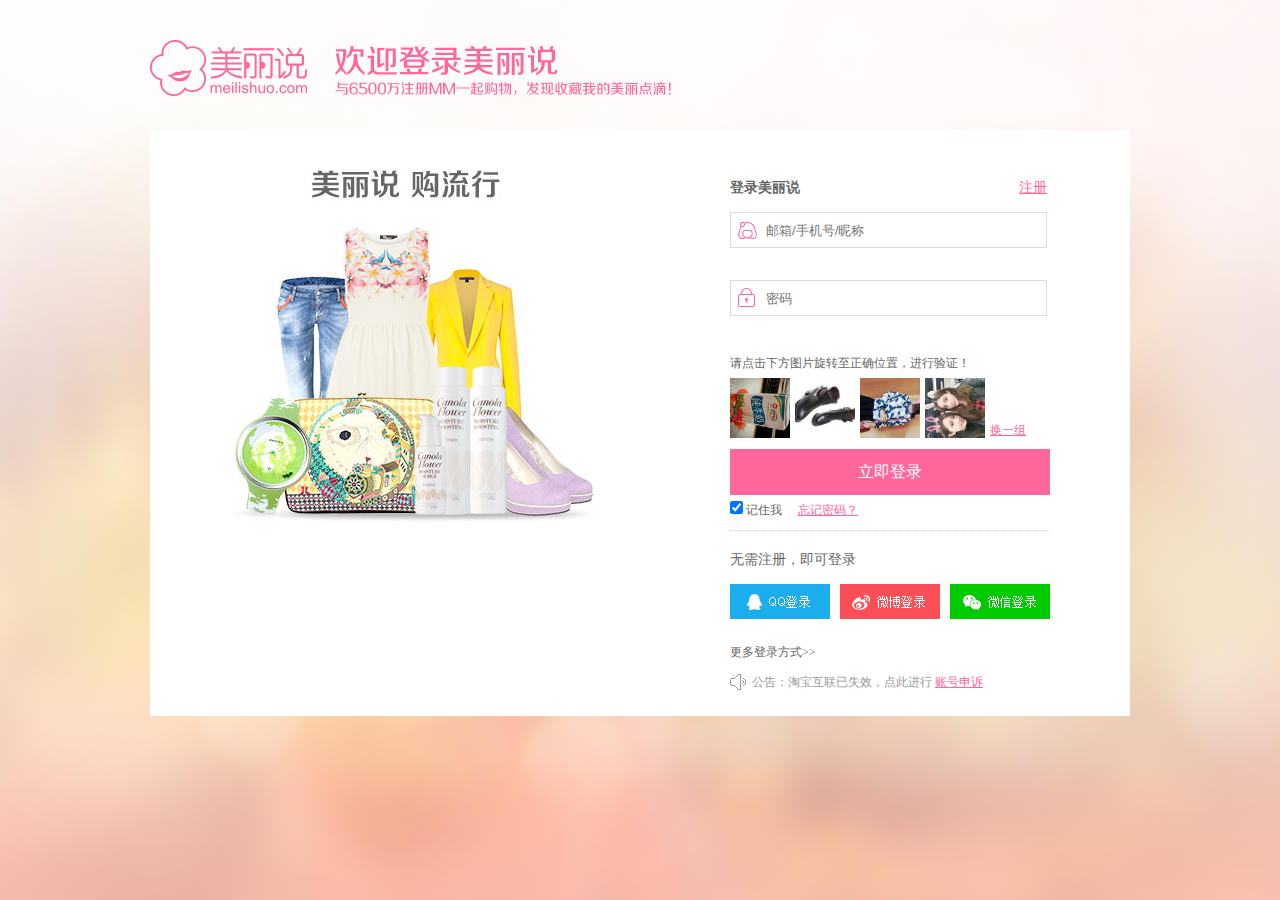
<file: mls/html/dly.html>
<!DOCTYPE html>
<html>
<head lang="en">
    <meta charset="UTF-8">
    <title>    &nbsp&nbsp&nbsp&nbsp登录  -  美丽说</title>
    <link rel="stylesheet" href="../css/indexa.css"/>
    <link rel=" Icon" href="../img/tubiao.png"/>
</head>
<body>
<div class="wrap">
    <div class="reg_wrap">
        <div class="head">
            <a href="/" class="reg_logo"></a>
            <a href="/" class="welcome_txt"></a>
        </div>
        <div class="main">
            <div class="ad_wrap">
                <img src="../img/ad_img.jpg" alt=""/>
            </div>
            <div class="login_form">
                <form action="">
                    <h3>
                        <a href="">注册</a>
                        登录美丽说
                    </h3>
                    <div class="login_list">
                        <p class="login_box">
                            <input type="text"  class="login_txt" placeholder="邮箱/手机号/昵称"/>
                            <span class="user_icon"></span>

                        </p>
                    </div>
                    <div class="login_list">
                        <p class="login_box">
                            <input type="password" class="login_txt" placeholder="密码"/>
                            <span class="pwd_icon"></span>

                        </p>
                    </div>
                    <div class="login_list">
                        <div class="login_box">
                            <p class="notice_title">请点击下方图片旋转至正确位置，进行验证！</p>

                            <div class="pic_auth">
                                <input class="login_txt" id="checkcode" name="checkcode" type="text" hidden="">
                                <ul class="pic_list">
                                    <li><img src="../img/yzm1.jpg" alt=""/></li>
                                    <li><img src="../img/yzm2.jpg" alt=""/></li>
                                    <li><img src="../img/yzm3.jpg" alt=""/></li>
                                    <li><img src="../img/yzm4.jpg" alt=""/></li>
                                </ul>
                                <a class="change_pic" href="javascript:;"> 换一组 </a>
                            </div>
                        </div>
                    </div>
                    <div class="login_btn_wrap"><input type="submit" class="login_btn" value="立即登录">
                    </div>
                    <div class="remember">
                        <input type="checkbox" name="savestate" id="savestate" checked="checked">
                        <label for="savestate">记住我</label></div>
                    <div class="forget_pwd">						<a href="/user/findPwd" target="_blank">忘记密码？</a>					</div>
                </form>
                <div class="fast_login">
                    <h3>无需注册，即可登录</h3>
                    <div class="fast_way">						<a href="" class="qq_way"></a>						<a href="" class="sina_way"></a>						<a href="" class="weixin_way"></a>					</div>
                </div>
                <div class="more_way_wrap">
                    <h4 >更多登录方式&gt;&gt;</h4>
                    <!--<div class="more_way none_f">-->
                 <!--<a href="" class="txweibo"></a>						 <a href="" class="douban"></a>						 <a href="" class="renren"></a>						<a href="" class="baidu"></a>-->
                    <!--</div>-->
                </div>
                <div class="notice">
                    公告：淘宝互联已失效，点此进行 					<a href="">账号申诉</a>
                </div>
            </div>

        </div>
    </div>
</div>

</body>
</html>
</file>
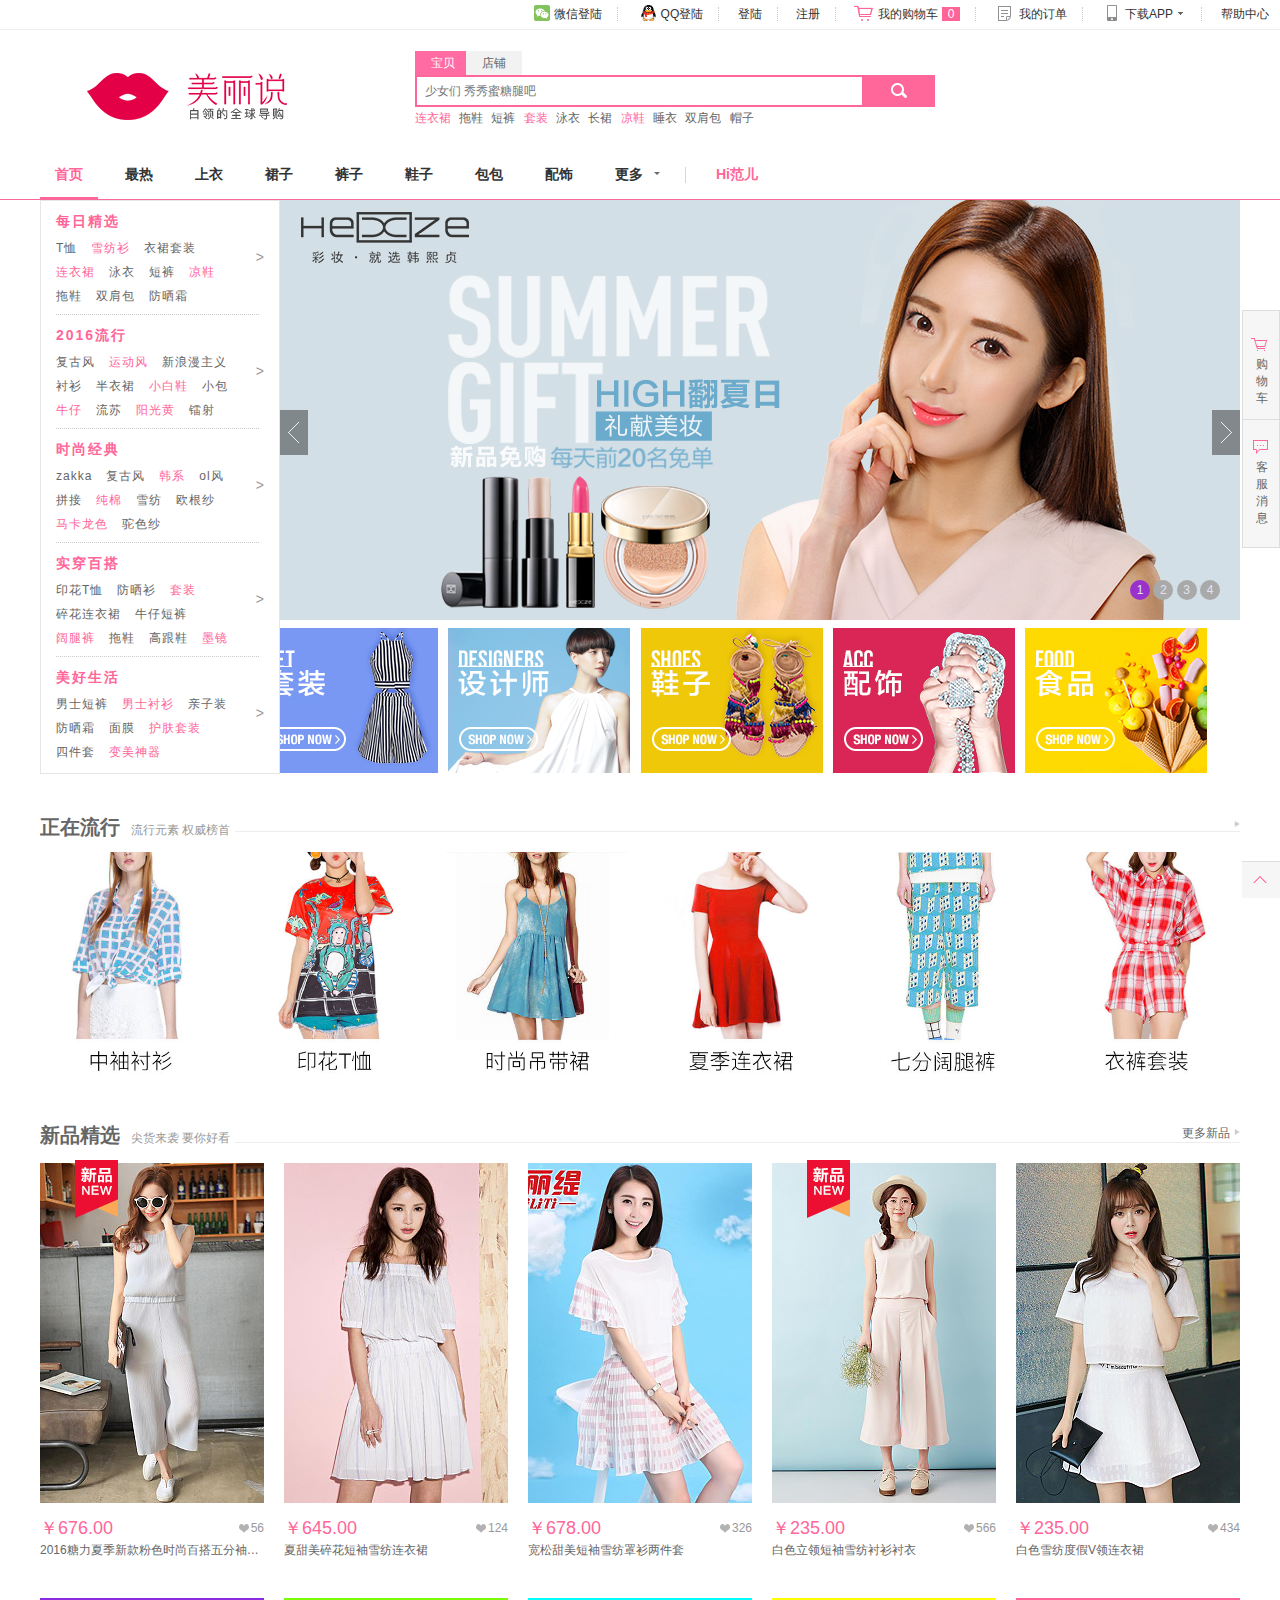
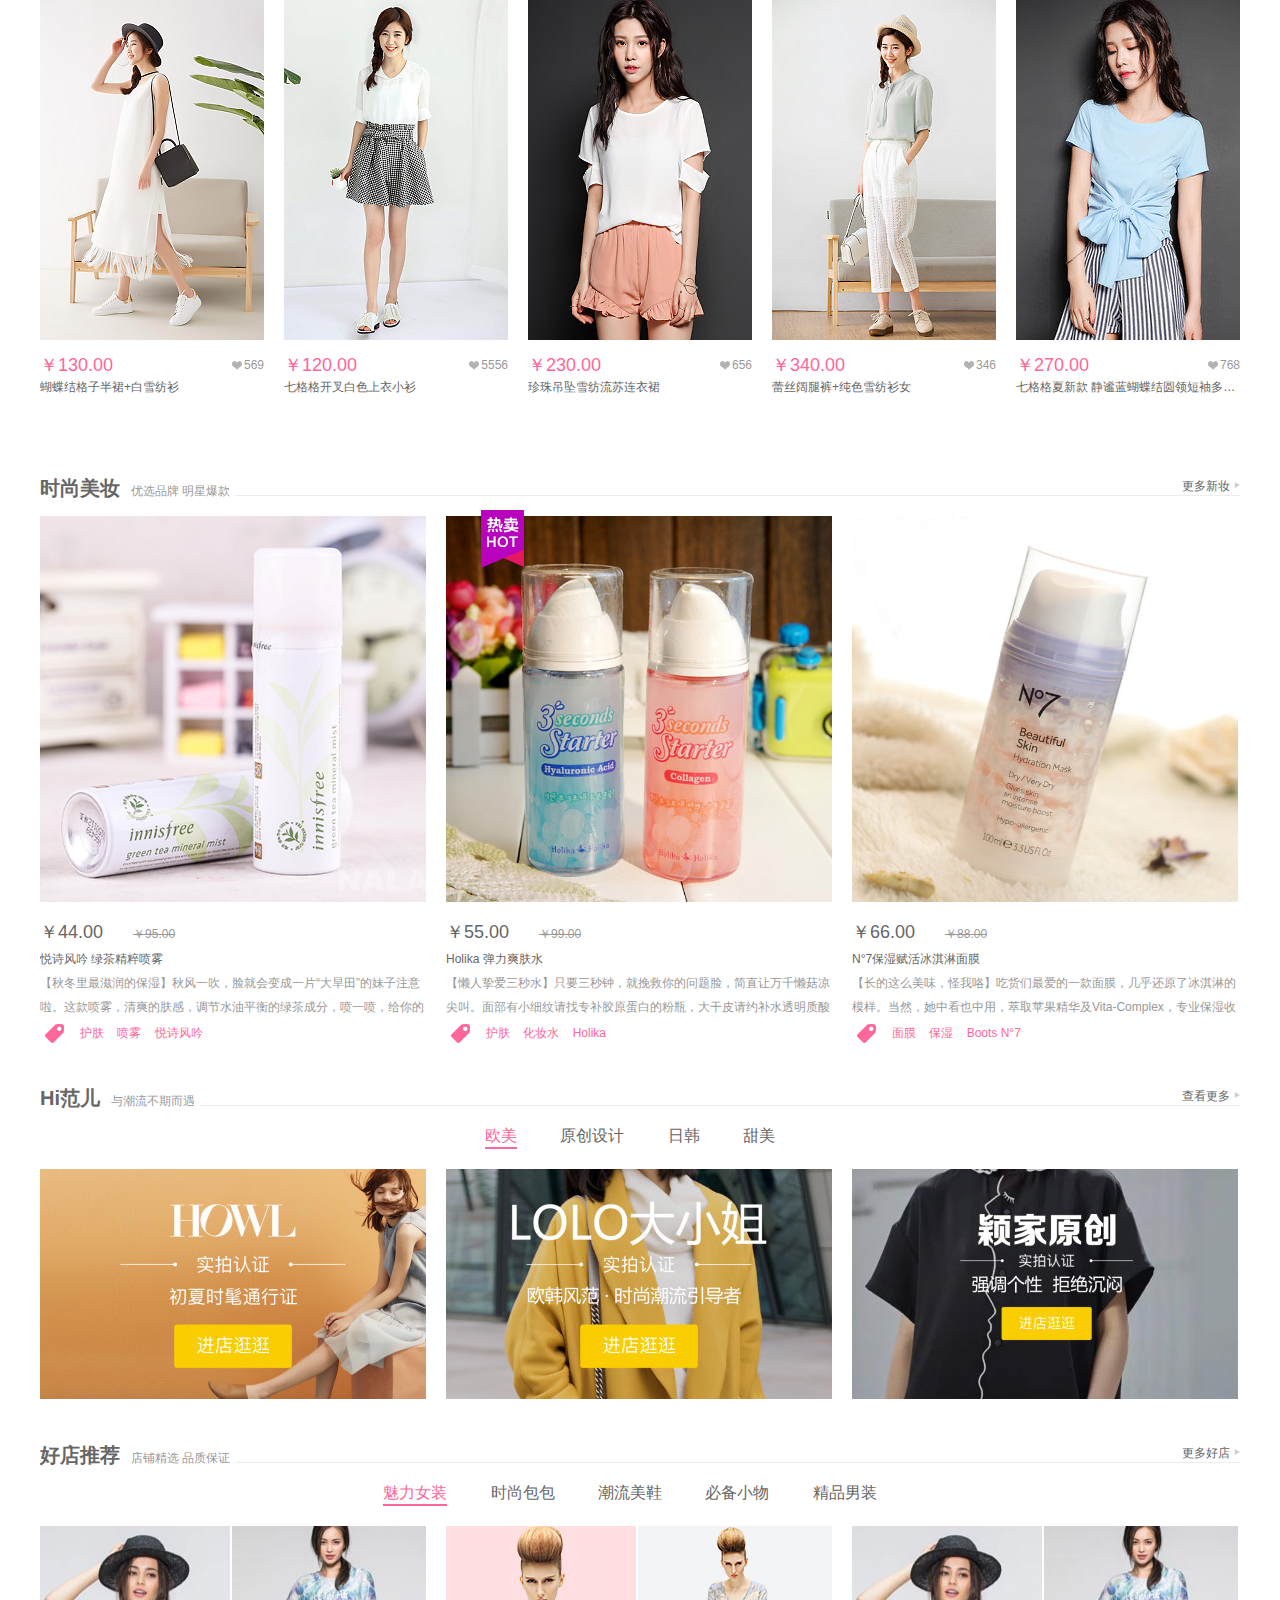
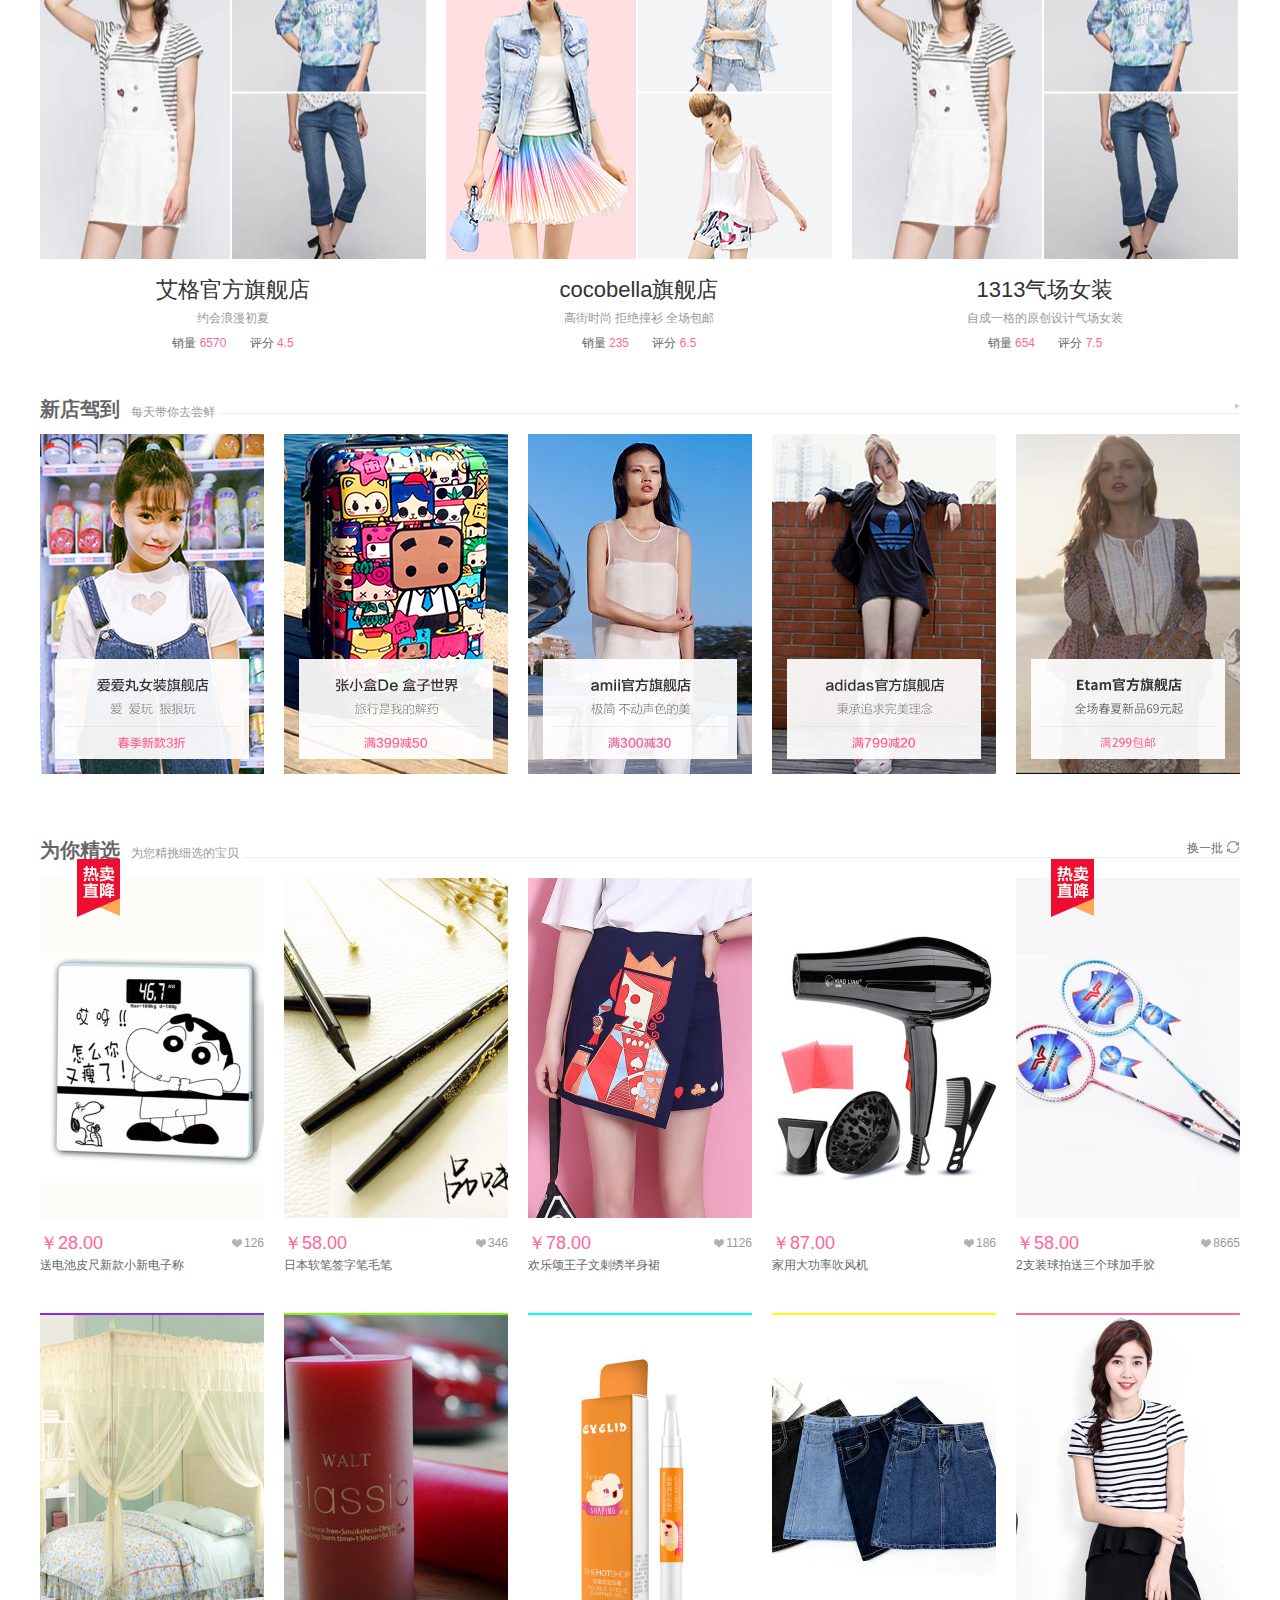
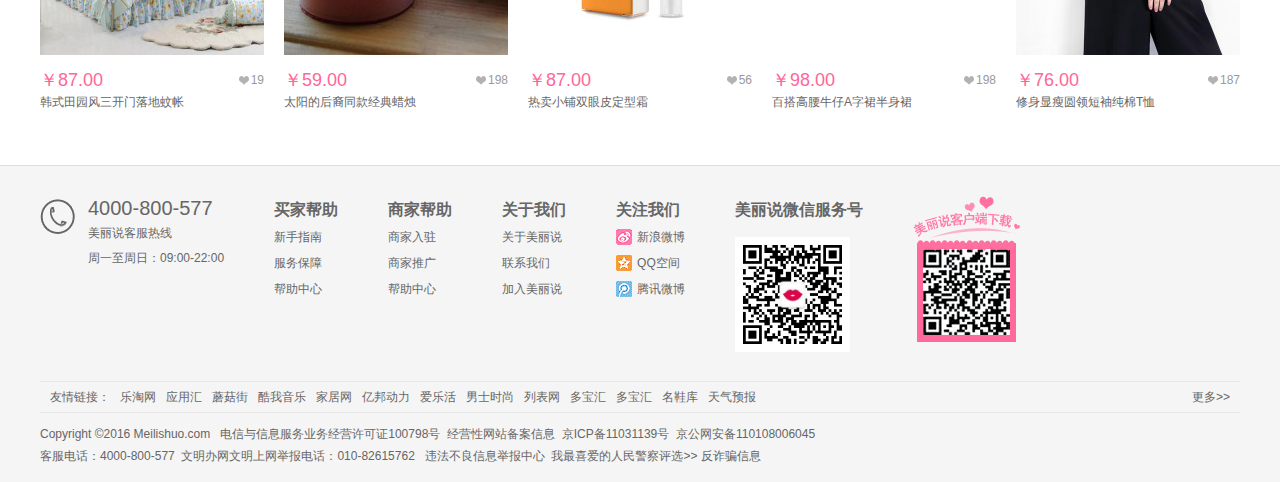
<file: mls/html/mls.html>
<!DOCTYPE html>
<html>
<head lang="en">
    <meta charset="UTF-8">
    <title>美丽说首页-只做正确流行款</title>
    <link rel="stylesheet" href="../css/index.css"/>
    <link rel=" Icon" href="../img/tubiao.png" />
</head>
<body>

<div id="tab">
    <div class="tab1">
        <div class="box">
            <ul>
                <li><a href=""> <em class="weixin"></em>微信登陆</a></li>
                <li><a href=""> <em class="qqdenglu"></em>QQ登陆</a></li>
                <li><a href="dly.html">登陆</a></li>
                <li><a href="https://account.meilishuo.com/user/register?frm=topbar&ptp=1.2eAAeIAG.0.0.qBYka">注册</a></li>
                <li>
                    <a href="">
                        <em class="gw"></em>
                        我的购物车
                        <span>0</span>
                    </a>
                </li>
                <li>
                    <a href="">
                        <em class="dd"></em>
                        我的订单
                    </a>
                </li>
                <li class="app-a">
                    <a href="">
                        <em class="xz"></em>
                        下载APP
                        <em class="xz1"></em>
                    </a>
                    <ul class="down app">
                        <li>
                            <img src="../img/xzapp.png">
                            <div class="client">美丽说客户端</div>						                    <div>发现流行，只做正确流行款</div>
                        </li>
                    </ul>
                </li>
                <li><a href="">帮助中心</a></li>
            </ul>
        </div>
    </div>
    <div id="ss" class="ss">
        <div class="ss1">
            <div class="ss3">
                <a href="" class="logo"> <img src="../img/logo1.png" alt=""/></a>

                <div class="ss4">
                    <div class="ss5">
                        <span class="ss6">宝贝</span>
                        <span class="ss10">店铺</span>
                    </div>
                    <div class="ss8">
                        <input type="text" placeholder="少女们 秀秀蜜糖腿吧"/>
                        <span class="ss9"></span>

                        <div class="ss7"></div>
                    </div>
                    <div class="dht">
                        <a href="" class="dhts">连衣裙</a>
                        <a href="">拖鞋</a>
                        <a href="">短裤</a>
                        <a href="" class="dhts">套装</a>
                        <a href="">泳衣</a>
                        <a href="">长裙</a>
                        <a href="" class="dhts">凉鞋</a>
                        <a href="">睡衣</a>
                        <a href="">双肩包</a>
                        <a href="">帽子</a>
                    </div>
                </div>
            </div>
        </div>
    </div>
</div>
<div id="nav" style="height: 50px">
    <div id="com-nav" class="fixed">
        <div id="def-nav">
            <div class="inner">
                <ul>
                    <li><a href="#" class="active">首页</a></li>
                    <li><a href="#">最热</a></li>
                    <li><a href="#">上衣</a></li>
                    <li><a href="#">裙子</a></li>
                    <li><a href="#">裤子</a></li>
                    <li><a href="#">鞋子</a></li>
                    <li><a href="#">包包</a></li>
                    <li><a href="#">配饰</a></li>
                    <li class="drop">
                        <a href="javascript:;" data-word="more">
                            更多
                            <em class="arrow"></em>
                        </a>
                        <ul class="down">
                            <li><a href="#">内页</a></li>
                            <li><a href="#">美妆</a></li>
                            <li><a href="#">男装</a></li>
                            <li><a href="#">童装</a></li>
                            <li><a href="#">小家电</a></li>
                            <li><a href="#">家具</a></li>
                            <li><a href="#">食品</a></li>
                        </ul>
                    </li>
                    <li><span class="line"></span></li>
                    <li><a href="" class="red">Hi范儿</a></li>
                </ul>
            </div>
        </div>
    </div>
</div>
<!-- 左边导航   中心轮播图 -->
<div class="top-zx">
    <div id="outer">
        <ul class="inner">
            <li><img src="../img/zx.jpg" alt=""/></li>
            <li><img src="../img/zx1.jpg" alt=""/></li>
            <li><img src="../img/zx2.jpg" alt=""/></li>
            <li><img src="../img/zx3.jpg" alt=""/></li>
            <li><img src="../img/zx.jpg" alt=""/></li>
        </ul>
        <div class="tip">
            <span class="bg">1</span>
            <span>2</span>
            <span>3</span>
            <span>4</span>
        </div>
        <a href="javascript:;" class="btnLeft"></a>
        <a href="javascript:;" class="btnRight"></a>
    </div>
    <div class="bnr-box">
        <ul class="pic-attr">
            <li><img src="../img/zb1.jpg" alt=""/></li>
            <li><img src="../img/zb2.jpg" alt=""/></li>
            <li><img src="../img/zb3.jpg" alt=""/></li>
            <li><img src="../img/zb4.jpg" alt=""/></li>
            <li><img src="../img/zb5.jpg" alt=""/></li>
        </ul>
    </div>
    <div>
        <div class="top-zb">
            <ul class="top-dh">
                <li class="list">
                    <div class="list-cont">
                        <h3 class="nav-tel">
                            <a href="">每日精选</a>
                        </h3>

                        <p class="listp">
                            <a href="">T恤</a>
                            <a class="red" href="">雪纺衫</a>
                            <a href="">衣裙套装</a>
                            <a class="red" href="">连衣裙</a>
                            <a href="">泳衣</a>
                            <a href="">短裤</a>
                            <a class="red" href="">凉鞋</a>
                            <a href="">拖鞋</a>
                            <a href="">双肩包</a>
                            <a href="">防晒霜</a>
                            <a class="red" href="">四件套</a>
                        </p>
                        <samp class="corner"> > </samp>
                    </div>
                    <ul class="nav-list">
                        <li>
                            <h4>每日精选</h4>

                            <p>
                                <a href="">T恤</a>
                                <a href="">雪纺衫</a>
                                <a href="">薄款外套</a>
                                <a href="">衣裙套装</a>
                                <a href="">连衣裙</a>
                                <a href="">泳衣</a>
                                <a href="">短裤</a>
                                <a href="">背带裤</a>
                                <a href="">凉鞋</a>
                                <a href="">拖鞋</a>
                                <a href="">小白鞋</a>
                                <a href="">斜挎包</a>
                                <a href="">双肩包</a>
                                <a href="">防晒霜</a>
                                <a href="">手表</a>
                                <a href="">四件套</a>
                                <a href="">厨房用具</a>
                                <a href="">小礼物</a>
                                <a href="">辣味零食</a>
                            </p>
                        </li>
                    </ul>
                </li>
                <li class="list">
                    <div class="list-cont">
                        <h3 class="nav-tel">
                            <a href="">2016流行</a>
                        </h3>

                        <p class="listp">
                            <a href="">复古风</a>
                            <a class="red" href="">运动风</a>
                            <a href="">新浪漫主义</a>
                            <a href="">衬衫</a>
                            <a href="">半衣裙</a>
                            <a class="red" href="">小白鞋</a>
                            <a href="">小包</a>
                            <a class="red" href="">牛仔</a>
                            <a href="">流苏</a>
                            <a class="red" href="">阳光黄</a>
                            <a href="">镭射</a>
                        </p>
                        <samp class="corner"> > </samp>
                    </div>
                    <ul class="nav-list">
                        <li>
                            <h4>流行风格</h4>

                            <p>
                                <a href="">复古风</a>
                                <a href="">运动风</a>
                                <a href="">新浪漫主义</a>
                                <a href="">街头混搭</a>
                                <a href="">极简风</a>
                                <a href="">中性风</a>
                                <a href="">嬉皮风</a>
                                <a href="">波西米亚</a>
                                <a href="">民族风</a>
                            </p>
                        </li>
                        <li>
                            <h4>流行款式</h4>

                            <p>
                                <a href="">衬衫</a>
                                <a href="">套装</a>
                                <a href="">吊带连衣裙</a>
                                <a href="">半身裙</a>
                                <a href="">一字领美群</a>
                                <a href="">破洞牛仔裤</a>
                                <a href="">运动鞋</a>
                                <a href="">小白鞋</a>
                                <a href="">小包</a>
                            </p>
                        </li>
                        <li>
                            <h4>流行材质</h4>

                            <p>
                                <a href="">网纱</a>
                                <a href="">牛仔</a>
                                <a href="">蕾丝</a>
                                <a href="">皮革</a>
                                <a href="">鹿皮</a>
                            </p>
                        </li>
                        <li>
                            <h4>流行元素</h4>

                            <p>
                                <a href="">荷叶边</a>
                                <a href="">镂空</a>
                                <a href="">流苏</a>
                                <a href="">奢华打珠</a>
                                <a href="">娃娃领</a>
                                <a href="">字母</a>
                                <a href="">动物领</a>
                                <a href="">蝴蝶结</a>
                                <a href="">立体花朵</a>
                            </p>
                        </li>
                        <li>
                            <h4>流行颜色</h4>

                            <p>
                                <a href="">水晶粉</a>
                                <a href="">阳光黄</a>
                                <a href="">镭射</a>
                                <a href="">橄榄绿</a>
                                <a href="">柑橘色</a>
                                <a href="">冰浅色</a>
                            </p>
                        </li>
                    </ul>
                </li>
                <li class="list">
                    <div class="list-cont">
                        <h3 class="nav-tel">
                            <a href="">时尚经典</a>
                        </h3>

                        <p class="listp">
                            <a href="">zakka</a>
                            <a href="">复古风</a>
                            <a class="red" href="">韩系</a>
                            <a href="">ol风</a>
                            <a href="">拼接</a>
                            <a class="red" href="">纯棉</a>
                            <a href="">雪纺</a>
                            <a href="">欧根纱</a>
                            <a class="red" href="">马卡龙色</a>
                            <a href="">驼色纱</a>
                        </p>
                        <samp class="corner"> > </samp>
                    </div>
                    <ul class="nav-list">
                        <li>
                            <h4>经典风格</h4>

                            <p>
                                <a href="">zakka</a>
                                <a href="">欧美风</a>
                                <a href="">复古风</a>
                                <a href="">韩系</a>
                                <a href="">森女风</a>
                                <a href="">OL风</a>
                                <a href="">小香风</a>
                                <a href="">学院风</a>
                                <a href="">海军风</a>
                                <a href="">英伦风</a>
                            </p>
                        </li>
                        <li>
                            <h4>经典元素</h4>

                            <p>
                                <a href="">印花</a>
                                <a href="">条纹</a>
                                <a href="">做旧</a>
                                <a href="">撞色</a>
                                <a href="">格子</a>
                                <a href="">拼接</a>
                                <a href="">卡通</a>
                                <a href="">褶皱</a>
                            </p>
                        </li>
                        <li>
                            <h4>经典材质</h4>

                            <p>
                                <a href="">纯棉</a>
                                <a href="">雪纺</a>
                                <a href="">棉麻</a>
                                <a href="">莫代尔</a>
                                <a href="">莱卡</a>
                                <a href="">欧根纱</a>
                            </p>
                        </li>
                        <li>
                            <h4>经典颜色格</h4>

                            <p>
                                <a href="">黑色</a>
                                <a href="">白色</a>
                                <a href="">灰色</a>
                                <a href="">马卡</a>
                                <a href="">龙色</a>
                                <a href="">驼色</a>
                                <a href="">蓝色</a>
                                <a href="">中国红</a>
                                <a href="">樱花粉</a>
                            </p>
                        </li>
                    </ul>
                </li>
                <li class="list">
                    <div class="list-cont">
                        <h3 class="nav-tel">
                            <a href="">实穿百搭</a>
                        </h3>

                        <p class="listp">
                            <a href="">印花T恤</a>
                            <a href="">防晒衫</a>
                            <a class="red" href="">套装</a>
                            <a href="">碎花连衣裙</a>
                            <a href="">牛仔短裤</a>
                            <a class="red" href="">阔腿裤</a>
                            <a href="">拖鞋</a>
                            <a href="">高跟鞋</a>
                            <a class="red" href="">墨镜</a>
                            <a href="">链条包</a>
                        </p>
                        <samp class="corner"> > </samp>
                    </div>
                    <ul class="nav-list">
                        <li>
                            <h4>上衣</h4>

                            <p>
                                <a href="">印花</a>
                                <a href="">T恤</a>
                                <a href="">防晒衫</a>
                                <a href="">套装</a>
                                <a href="">v领衬衫</a>
                                <a href="">背心</a>
                            </p>
                        </li>
                        <li>
                            <h4>裙子</h4>

                            <p>
                                <a href="">A字裙</a>
                                <a href="">高腰短裙</a>
                                <a href="">包臀半身裙</a>
                                <a href="">碎花连衣裙</a>
                                <a href="">长款连衣裙</a>
                                <a href="">小黑裙</a>
                                <a href="">牛仔裙</a>
                            </p>
                        </li>
                        <li>
                            <h4>裤子</h4>

                            <p>
                                <a href="">牛仔短</a>
                                <a href="">裤阔腿裤</a>
                                <a href="">休闲裤</a>
                                <a href="">背带裤</a>
                                <a href="">雪纺裙裤</a>
                                <a href="">修身牛仔裤</a>
                                <a href="">衣裤套装</a>
                            </p>
                        </li>
                        <li>
                            <h4>鞋包配</h4>

                            <p>
                                <a href="">拖鞋</a>
                                <a href="">运动鞋</a>
                                <a href="">高跟鞋</a>
                                <a href="">墨镜</a>
                                <a href="">链条包</a>
                                <a href="">手提包</a>
                                <a href="">双肩包</a>
                                <a href="">手表耳饰</a>
                                <a href="">耳饰</a>
                            </p>
                        </li>
                    </ul>
                </li>
                <li class="list last">
                    <div class="list-cont">
                        <h3 class="nav-tel">
                            <a href="">美好生活</a>
                        </h3>

                        <p class="listp">
                            <a href="">男士短裤</a>
                            <a class="red" href="">男士衬衫</a>
                            <a href="">亲子装</a>
                            <a href="">防晒霜</a>
                            <a href="">面膜</a>
                            <a class="red" href="">护肤套装</a>
                            <a href="">四件套</a>
                            <a class="red" href="">变美神器</a>
                        </p>
                        <samp class="corner"> > </samp>
                    </div>
                    <ul class="nav-list">
                        <li>
                            <h4>男友</h4>

                            <p>
                                <a href="">T恤</a>
                                <a href="">男士短裤</a>
                                <a href="">男款运动鞋</a>
                                <a href="">男士衬衫</a>

                            </p>
                        </li>
                        <li>
                            <h4>童装</h4>

                            <p>
                                <a href="">童装套装</a>
                                <a href="">亲子装</a>
                                <a href="">婴儿服饰</a>
                                <a href="">女童凉鞋</a>
                            </p>
                        </li>
                        <li>
                            <h4>美妆</h4>

                            <p>
                                <a href="">底妆</a>
                                <a href="">眼妆</a>
                                <a href="">BB霜</a>
                                <a href="">防晒霜</a>
                                <a href="">面膜</a>
                                <a href="">护肤套装</a>
                                <a href="">控油</a>
                                <a href="">祛痘美白</a>
                            </p>
                        </li>
                        <li>
                            <h4>家具</h4>

                            <p>
                                <a href="">四件套</a>
                                <a href="">收纳厨房用具</a>
                                <a href="">衣柜</a>
                                <a href="">蚊帐</a>
                                <a href="">小礼物</a>
                                <a href="">伞</a>
                                <a href="">生活助手</a>
                                <a href="">变美神器</a>
                            </p>
                        </li>
                        <li>
                            <h4>零食</h4>

                            <p>
                                <a href="">辣味零</a>
                                <a href="">休闲零食</a>
                                <a href="">食茗茶</a>
                                <a href="">饼干</a>
                                <a href="">蛋糕</a>
                                <a href="">速食</a>
                                <a href="">食品</a>
                                <a href="">坚果</a>
                            </p>
                        </li>
                    </ul>
                </li>
            </ul>
        </div>
    </div>
</div>
<!---->
<!--尾部结构-->

<div class="auto-wrap">
    <div class="module fashion">
        <div class="tit">
            <h2>
                正在流行
                <span class="subtit">流行元素 权威榜首</span>
            </h2>

            <div class="operate"> &nbsp;</div>
        </div>
        <div class="cont">
            <a href="" ><img src="../img/wb1.jpg" alt=""/></a>
            <a href="" ><img src="../img/wb2.jpg" alt=""/></a>
            <a href=""><img src="../img/wb3.jpg" alt=""/></a>
            <a href="" ><img src="../img/wb4.jpg" alt=""/></a>
            <a href="" ><img src="../img/wb5.jpg" alt=""/></a>
            <a href="" ><img src="../img/wb6.jpg" alt=""/></a>
        </div>
    </div>
    <div class="module fashion_new">
        <div class="tit">
            <h2>
                新品精选
                <span class="subtit">尖货来袭  要你好看</span>
            </h2>

            <div class="operate"> &nbsp; <a href="">更多新品</a></div>
        </div>
        <div class="cont">
            <div class="item">
                <div class="pic">
                    <a href=""><img src="../img/wb2-1.jpg" alt=""/></a>
                    <img src="../img/new_ping.png" class="new_ping" alt=""/>
                </div>
                <div class="desc">
                    <div>
                        <span class="price">￥676.00</span>
                        <span class="like">56</span>
                    </div>
                    <div class="tit">
                        <a href="">2016糖力夏季新款粉色时尚百搭五分袖雪纺衫上衣</a>
                    </div>
                </div>
            </div>
            <div class="item">
                <div class="pic">
                    <a href=""><img src="../img/wb2-2.jpg" alt=""/></a>
                </div>
                <div class="desc">
                    <div>
                        <span class="price">￥645.00</span>
                        <span class="like">124</span>
                    </div>
                    <div class="tit">
                        <a href="">夏甜美碎花短袖雪纺连衣裙</a>
                    </div>
                </div>
            </div>
            <div class="item">
                <div class="pic">
                    <a href=""><img src="../img/wb2-3.jpg" alt=""/></a>
                </div>
                <div class="desc">
                    <div>
                        <span class="price">￥678.00</span>
                        <span class="like">326</span>
                    </div>
                    <div class="tit">
                        <a href="">宽松甜美短袖雪纺罩衫两件套</a>
                    </div>
                </div>
            </div>
            <div class="item">
                <div class="pic">
                    <a href=""><img src="../img/wb2-4.jpg" alt=""/></a>
                    <img src="../img/new_ping.png" class="new_pingq" alt=""/>
                </div>
                <div class="desc">
                    <div>
                        <span class="price">￥235.00</span>
                        <span class="like">566</span>
                    </div>
                    <div class="tit">
                        <a href="">白色立领短袖雪纺衬衫衬衣</a>
                    </div>
                </div>
            </div>
            <div class="item ">
                <div class="pic">
                    <a href=""><img src="../img/wb2-5.jpg" alt=""/></a>
                </div>
                <div class="desc">
                    <div>
                        <span class="price">￥235.00</span>
                        <span class="like">434</span>
                    </div>
                    <div class="tit">
                        <a href="">白色雪纺度假V领连衣裙</a>
                    </div>
                </div>
            </div>
            <div class="item item-top">
                <div class="pic">
                    <a href=""><img src="../img/wb2-6.jpg" alt=""/></a>
                </div>
                <div class="desc">
                    <div>
                        <span class="price">￥130.00</span>
                        <span class="like">569</span>
                    </div>
                    <div class="tit">
                        <a href="">蝴蝶结格子半裙+白雪纺衫</a>
                    </div>
                </div>
            </div>
            <div class="item item-topa">
                <div class="pic">
                    <a href=""><img src="../img/wb2-7.jpg" alt=""/></a>
                </div>
                <div class="desc">
                    <div>
                        <span class="price">￥120.00</span>
                        <span class="like">5556</span>
                    </div>
                    <div class="tit">
                        <a href="">七格格开叉白色上衣小衫</a>
                    </div>
                </div>
            </div>
            <div class="item item-topb">
                <div class="pic">
                    <a href=""><img src="../img/wb2-8.jpg" alt=""/></a>
                </div>
                <div class="desc">
                    <div>
                        <span class="price">￥230.00</span>
                        <span class="like">656</span>
                    </div>
                    <div class="tit">
                        <a href="">珍珠吊坠雪纺流苏连衣裙</a>
                    </div>
                </div>
            </div>
            <div class="item item-topc">
                <div class="pic">
                    <a href=""><img src="../img/wb2-9.jpg" alt=""/></a>
                </div>
                <div class="desc">
                    <div>
                        <span class="price">￥340.00</span>
                        <span class="like">346</span>
                    </div>
                    <div class="tit">
                        <a href="">蕾丝阔腿裤+纯色雪纺衫女</a>
                    </div>
                </div>
            </div>
            <div class="item item-topd">
                <div class="pic">
                    <a href=""><img src="../img/wb2-10.jpg" alt=""/></a>
                </div>
                <div class="desc">
                    <div>
                        <span class="price">￥270.00</span>
                        <span class="like">768</span>
                    </div>
                    <div class="tit">
                        <a href="">七格格夏新款 静谧蓝蝴蝶结圆领短袖多穿纺衫上衣</a>
                    </div>
                </div>
            </div>

        </div>

    </div>
    <div class="module beauty">
        <div class="tit">
            <h2>
                时尚美妆
                <span class="subtit">优选品牌  明星爆款</span>
            </h2>

            <div class="operate"> &nbsp; <a href="">更多新妆</a></div>
        </div>
        <div class="cont">
            <div class="item">
                 <div class="pic">
                     <a href=""><img src="../img/wb3-1.jpg" alt=""/></a>
                </div>
                <div class="desc">
                       <div>
                              <span class="price">
                                        <i>￥44.00</i>
                              </span>
                             <span class="ori-price">
                                      ￥95.00
                             </span>
                       </div>
                    <div class="tit">
                        <a href="">悦诗风吟 绿茶精粹喷雾</a>
                    </div>
                    <div class="subtit">
                        【秋冬里最滋润的保湿】秋风一吹，脸就会变成一片“大旱田”的妹子注意啦。这款喷雾，清爽的肤感，调节水油平衡的绿茶成分，喷一喷，给你的
                    </div>
                    <div class="tag">
                        <a href="">护肤</a>
                        <a href="">喷雾</a>
                        <a href="">	悦诗风吟</a>
                    </div>
                </div>
            </div>
            <div class="item">
                <div class="pic">
                    <a href=""><img src="../img/wb3-2.jpg" alt=""/></a>
                    <img src="../img/hot_but.png" class="hot_but" alt=""/>
                </div>
                <div class="desc">
                    <div>
                              <span class="price">
                                        <i>￥55.00</i>
                              </span>
                             <span class="ori-price">
                                      ￥99.00
                             </span>
                    </div>
                    <div class="tit">
                        <a href="">Holika 弹力爽肤水</a>
                    </div>
                    <div class="subtit">
                        【懒人挚爱三秒水】只要三秒钟，就挽救你的问题脸，简直让万千懒菇凉尖叫。面部有小细纹请找专补胶原蛋白的粉瓶，大干皮请约补水透明质酸的蓝瓶，小黑妞请呼VC多多能美白的橙瓶~
                    </div>
                    <div class="tag">
                        <a href="">护肤</a>
                        <a href="">	化妆水	</a>
                        <a href="">	Holika</a>
                    </div>
                </div>
            </div>
            <div class="item">
                <div class="pic">
                    <a href=""><img src="../img/wb3-3.jpg" alt=""/></a>
                </div>
                <div class="desc">
                    <div>
                              <span class="price">
                                        <i>￥66.00</i>
                              </span>
                             <span class="ori-price">
                                      ￥88.00
                             </span>
                    </div>
                    <div class="tit">
                        <a href="">N°7保湿赋活冰淇淋面膜</a>
                    </div>
                    <div class="subtit">
                        【长的这么美味，怪我咯】吃货们最爱的一款面膜，几乎还原了冰淇淋的模样。当然，她中看也中用，萃取苹果精华及Vita-Complex，专业保湿收毛孔，效果杠杠的。
                    </div>
                    <div class="tag">
                        <a href="">面膜</a>
                        <a href="">	保湿	</a>
                        <a href="">	Boots N°7</a>
                    </div>
                </div>
            </div>
        </div>
    </div>
    <div class="module hifan">
        <div class="tit">
            <h2>
                Hi范儿
                <span class="subtit">与潮流不期而遇</span>
            </h2>

            <div class="operate"> &nbsp;<a href="">查看更多</a></div>
        </div>
        <div class="cont">
            <div class="tab">
                <div class="active">欧美</div>
                <div>原创设计</div>
                <div>日韩</div>
                <div>甜美</div>
            </div>
            <div class="tab-inner">
                 <div class="tab-item active">
                     <div class="item"><a href=""><img src="../img/wb4-1.jpg" alt=""/></a></div>
                     <div class="item"><a href=""><img src="../img/wb4-2.jpg" alt=""/></a></div>
                     <div class="item"><a href=""><img src="../img/wb4-3.jpg" alt=""/></a></div>
                 </div>


            </div>

        </div>
    </div>
    <div class="module recommend_shop">
        <div class="tit">
            <h2>
                好店推荐
                <span class="subtit">店铺精选 品质保证</span>
            </h2>

            <div class="operate"> &nbsp;<a href="">更多好店</a></div>
        </div>
        <div class="cont">
            <div class="tab">
                <div class="active">魅力女装</div>
                <div>时尚包包</div>
                <div>潮流美鞋</div>
                <div>必备小物</div>
                <div>精品男装</div>
            </div>
            <div class="tab-inner">
                <div class="tab-item active">
                       <div class="item">
                           <img src="../img/wb5-1.jpg" alt=""/>
                           <div class="mask">
                               <div class="bg"></div>
                               <div class="unadd">已关注
                                   <div class="unadd qwe-qx">取消关注</div>
                               </div>
                               <div class="go">
                                   <a href="">去逛逛</a>
                                   <div class="go qwe-xq"><a href="">去逛逛</a></div>
                               </div>

                           </div>
                           <div class="desc">
                               <div class="tit">
                                   <a href="">艾格官方旗舰店</a>
                               </div>
                               <div class="subtit">约会浪漫初夏</div>
                               <div>
                                   销量 <i>6570</i>
                                   评分 <i class="last">4.5</i>
                               </div>

                           </div>
                       </div>
                    <div class="item">
                        <img src="../img/wb5-2.jpg" alt=""/>
                        <div class="mask">
                            <div class="bg"></div>
                            <div class="unadd">已关注
                                <div class="unadd qwe-qx">取消关注</div>
                            </div>
                            <div class="go"><a href="">去逛逛</a>
                                <div class="go qwe-xq"><a href="">去逛逛</a></div>
                            </div>
                        </div>
                        <div class="desc">
                            <div class="tit">
                                <a href="">cocobella旗舰店</a>
                            </div>
                            <div class="subtit">高街时尚 拒绝撞衫 全场包邮</div>
                            <div>
                                销量 <i>235</i>
                                评分 <i class="last">6.5</i>
                            </div>

                        </div>
                    </div>
                    <div class="item">
                        <img src="../img/wb5-1.jpg" alt=""/>
                        <div class="mask">
                            <div class="bg"></div>
                            <div class="unadd">已关注
                                <div class="unadd qwe-qx">取消关注</div>
                            </div>
                            <div class="go"><a href="">去逛逛</a>
                                <div class="go qwe-xq"><a href="">去逛逛</a></div>
                            </div>
                        </div>
                        <div class="desc">
                            <div class="tit">
                                <a href="">1313气场女装</a>
                            </div>
                            <div class="subtit">自成一格的原创设计气场女装</div>
                            <div>
                                销量 <i>654</i>
                                评分 <i class="last">7.5</i>
                            </div>

                        </div>
                    </div>

                </div>
            </div>



        </div>
    </div>
    <div class="module newshop">
        <div class="tit">
            <h2>
                新店驾到
                <span class="subtit">每天带你去尝鲜</span>
            </h2>

            <div class="operate"> &nbsp;</div>
        </div>
        <div class="cont">
            <div class="item">
              <div class="pic">
                  <a href=""><img src="../img/wb6-1.png" alt=""/></a>
              </div>
            </div>
            <div class="item">
                <div class="pic">
                    <a href=""><img src="../img/wb6-2.png" alt=""/></a>
                </div>
            </div>
            <div class="item">
                <div class="pic">
                    <a href=""><img src="../img/wb6-3.png" alt=""/></a>
                </div>
            </div>
            <div class="item">
                <div class="pic">
                    <a href=""><img src="../img/wb6-4.png" alt=""/></a>

                </div>
            </div>
            <div class="item">
                <div class="pic">
                    <a href=""><img src="../img/wb6-5.png" alt=""/></a>
                </div>
            </div>



        </div>
    </div>
    <div class="module guess_like">
        <div class="tit">
            <h2>
                为你精选

                <span class="subtit">为您精挑细选的宝贝</span>
            </h2>

            <div class="operate"> &nbsp; <a href="">换一批</a></div>
        </div>
        <div class="cont">
            <div class="item">
                <div class="pic">
                    <a href=""><img src="../img/wb7-1.png" alt=""/></a>
                    <img src="../img/rmzj.png" class="rmzj_xdd" alt=""/>
                </div>
                <div class="desc">
                    <div>
                        <span class="price">￥28.00</span>
                        <span class="like">126</span>
                    </div>
                    <div class="tit">
                        <a href="">送电池皮尺新款小新电子称</a>
                    </div>
                </div>
            </div>
            <div class="item">
                <div class="pic">
                    <a href=""><img src="../img/wb7-2.png" alt=""/></a>
                </div>
                <div class="desc">
                    <div>
                        <span class="price">￥58.00</span>
                        <span class="like">346</span>
                    </div>
                    <div class="tit">
                        <a href="">日本软笔签字笔毛笔</a>
                    </div>
                </div>
            </div>
            <div class="item">
                <div class="pic">
                    <a href=""><img src="../img/wb7-3.png" alt=""/></a>
                </div>
                <div class="desc">
                    <div>
                        <span class="price">￥78.00</span>
                        <span class="like">1126</span>
                    </div>
                    <div class="tit">
                        <a href="">欢乐颂王子文刺绣半身裙</a>
                    </div>
                </div>
            </div>
            <div class="item">
                <div class="pic">
                    <a href=""><img src="../img/wb7-4.png" alt=""/></a>
                </div>
                <div class="desc">
                    <div>
                        <span class="price">￥87.00</span>
                        <span class="like">186</span>
                    </div>
                    <div class="tit">
                        <a href="">家用大功率吹风机</a>
                    </div>
                </div>
            </div>
            <div class="item">
                <div class="pic">
                    <a href=""><img src="../img/wb7-5.png" alt=""/></a>
                    <img src="../img/rmzj.png" class="rmzj_xd" alt=""/>
                </div>
                <div class="desc">
                    <div>
                        <span class="price">￥58.00</span>
                        <span class="like">8665</span>
                    </div>
                    <div class="tit">
                        <a href="">2支装球拍送三个球加手胶</a>
                    </div>
                </div>
            </div>
            <div class="item item-top">
                <div class="pic">
                    <a href=""><img src="../img/wb7-6.png" alt=""/></a>
                </div>
                <div class="desc">
                    <div>
                        <span class="price">￥87.00</span>
                        <span class="like">19</span>
                    </div>
                    <div class="tit">
                        <a href="">韩式田园风三开门落地蚊帐</a>
                    </div>
                </div>
            </div>
            <div class="item item-topa">
                <div class="pic">
                    <a href=""><img src="../img/wb7-7.png" alt=""/></a>
                </div>
                <div class="desc">
                    <div>
                        <span class="price">￥59.00</span>
                        <span class="like">198</span>
                    </div>
                    <div class="tit">
                        <a href="">太阳的后裔同款经典蜡烛</a>
                    </div>
                </div>
            </div>
            <div class="item item-topb">
                <div class="pic">
                    <a href=""><img src="../img/wb7-8.png" alt=""/></a>
                </div>
                <div class="desc">
                    <div>
                        <span class="price">￥87.00</span>
                        <span class="like">56</span>
                    </div>
                    <div class="tit">
                        <a href="">热卖小铺双眼皮定型霜</a>
                    </div>
                </div>
            </div>
            <div class="item item-topc">
                <div class="pic">
                    <a href=""><img src="../img/wb7-9.png" alt=""/></a>
                </div>
                <div class="desc">
                    <div>
                        <span class="price">￥98.00</span>
                        <span class="like">198</span>
                    </div>
                    <div class="tit">
                        <a href="">百搭高腰牛仔A字裙半身裙</a>
                    </div>
                </div>
            </div>
            <div class="item item-topd">
                <div class="pic">
                    <a href=""><img src="../img/wb7-10.png" alt=""/></a>
                </div>
                <div class="desc">
                    <div>
                        <span class="price">￥76.00</span>
                        <span class="like">187</span>
                    </div>
                    <div class="tit">
                        <a href="">修身显瘦圆领短袖纯棉T恤</a>
                    </div>
                </div>
            </div>



        </div>

    </div>
</div>

<!--右面侧条-->
<div id="global-sidebar">
    <div class="relative-div">
        <div class="cart-im-panel">
            <div id="jl-active-enter">
                <ul class="jl-active-items">   </ul>
            </div>
            <div class="cart-im-box-warp">
                      <div class="cart-im-box">
                          <a href="" id="side-cart" class="side-button log-send log-senda">
                                 <em class="red-cart"></em>
                              <em class="white-cart"></em>
                              <div class="vertical-font">购物车</div>
                          </a>
                          <em></em>
                          <a href="" id="side-im" class="side-button openIM log-send log-sendb ">
                              <em class="red-im">
                                     <span></span>
                              </em>
                               <em class="white-im">
                                   <!--<span></span>-->
                               </em>
                              <div class="vertical-fonta">客服消息</div>
                          </a>
                      </div>
            </div>
        </div>
        <div class="side-other show-other slide-out">

        </div>
        <div class="side-go2top-panel">
            <div id="go2top" style="display: block;">
                <em class="red-up-arrow"></em>
                <div>返回顶部</div>
            </div>
        </div>

    </div>
</div>

<!--底部-->
<div id="foot">
    <div id="com-foot">
        <div class="inner">
            <div class="flist">
                  <div class="tel-ico"></div>
                  <div class="custem">
                      <div class="tel">4000-800-577</div>
                      <div>美丽说客服热线</div>
                      <div class="time">周一至周日：09:00-22:00</div>			</div>
              </div>
            <div class="flist">
                <h4>买家帮助</h4>
                <div><a href="">新手指南</a></div>
                <div><a href="">服务保障</a></div>
                <div><a href="">帮助中心</a></div>
            </div>
            <div class="flist">
                <h4>商家帮助</h4>
                <div><a href="">商家入驻</a></div>
                <div><a href="">商家推广</a></div>
                <div><a href="">帮助中心</a></div>
            </div>
            <div class="flist">
                <h4>关于我们</h4>
                <div><a href="">关于美丽说</a></div>
                <div><a href="">联系我们</a></div>
                <div><a href="">加入美丽说</a></div>
            </div>
            <div class="flist">
                <h4>关注我们</h4>
                <div><a href=""><span class="i-sina"></span>新浪微博</a></div>
                <div><a href=""><span class="i-qzone"></span>QQ空间</a></div>
                <div><a href=""><span class="i-tencent"></span>腾讯微博</a></div>
            </div>
            <div class="flist">
                <h4>美丽说微信服务号</h4>
                <img class="qrcode" src="../img/erwm.jpg" alt="美丽说服务号二维码">		</div>
            <div class="flist last" style="float:left;">
                <p style="background:none; margin-top:0px;" class="client"><img src="../img/erwm2.png"></p>
            </div>
            <div class="friendlink">
                <span class="link">友情链接：</span>
                <ul class="link-slide">
                    <li><a href="http://www.letao.com/">乐淘网</a><a href="http://www.appchina.com/">应用汇</a><a href="http://www.mogujie.com/">蘑菇街</a><a href="http://www.kuwo.cn/">酷我音乐</a><a href="http://www.zgjj.cn/">家居网</a><a href="http://www.ebrun.com/">亿邦动力</a><a href="http://www.leho.com/">爱乐活</a><a href="http://www.yoka.com/">男士时尚</a><a href="http://www.liebiao.com/">列表网</a><a href="">多宝汇</a><a href="">多宝汇</a><a href="">名鞋库</a><a href="">天气预报</a></li>
                </ul>
                <a class="more" href="http://www.meilishuo.com/aboutus/links" target="_blank">更多&gt;&gt;</a>
            </div>
            <div class="record">Copyright ©2016 Meilishuo.com &nbsp;
                <a href="../img/db1.jpg" target="_blank">电信与信息服务业务经营许可证100798号</a>&nbsp;
                <a href="../img/db2.jpg" target="_blank">经营性网站备案信息</a>&nbsp;
                京ICP备11031139号&nbsp; 京公网安备110108006045&nbsp;<br>
               客服电话：4000-800-577&nbsp; 文明办网文明上网举报电话：010-82615762 &nbsp;
                <a href="http://net.china.com.cn/index.htm" target="_blank">违法不良信息举报中心</a>&nbsp;
                <a href="" target="_blank">我最喜爱的人民警察评选&gt;&gt;</a>
                <a href="http://www.meilishuo.com/fraud/index" target="_blank">反诈骗信息</a>
            </div>
        </div>
    </div>
</div>

</body>
</html>
<script src="../方法库/utils2.js"></script>
<script src="../方法库/animate.js"></script>
<script src="../js/mls.js"></script>
<script src="../js/fhdb.js"></script>
</file>
<file: mls/css/indexa.css>
*{
    margin: 0;
    padding: 0;
    color: #666;
}
img {
    border: 0;
}
form{
    display: block;
}
ul{
    list-style: none;
}
input, textarea {
    resize: none;
    outline: 0;
    font-family: Arial;
    word-wrap: break-word;
}
body{
    font-size: 12px;
    background: url("../img/login_bg_m1.jpg") no-repeat center top;
}
div{
    display: block;
}

a {
    color: #666;
    text-decoration: none;
}
label {
    cursor: default;
}
.wrap .reg_wrap .main .login_form .fast_login .fast_way:after {
    clear: both;
    content: ".";
    display: block;
    visibility: hidden;
    height: 0;
}
.wrap{
    width: 100%;
    padding-bottom: 50px;
}
.wrap .reg_wrap{
    width: 980px;
    margin: 0 auto;
}


.wrap .reg_wrap .head{
    padding-top: 40px;
    padding-bottom: 30px;
    display: block;
}
.wrap .reg_wrap .head .reg_logo {
    display: inline-block;
    background: url("../img/register_logo.png") no-repeat;
    width: 157px;
    height: 56px;
    margin-right: 25px;
}
.wrap .reg_wrap .head .welcome_txt {
    display: inline-block;
    background: url("../img/welcome_txt.png") no-repeat;
    width: 336px;
    height: 50px;
}

.wrap .reg_wrap .main {
    background-color: #fff;
    padding-top: 40px;
    padding-right: 50px;
    padding-left: 80px;
}
/*.wrap .reg_wrap .main .ad_wrap {*/
    /*float: left;*/
/*}*/
.wrap .reg_wrap .main .ad_wrap img{
    width: 370px;
    height: 353px;
    padding-bottom: 189px;
}
.wrap .reg_wrap .main .login_form {
    float: right;
    width: 320px;
    margin-right: 30px;
    margin-top: -547px
}

.wrap .reg_wrap .main .login_form h3{
    font-size: 14px;
    padding-top: 10px;
    padding-bottom: 15px;
}
.wrap .reg_wrap .main .login_form h3 a {
    color: #f69;
    text-decoration: underline;
    float: right;
    font-weight: normal;
    padding-right: 3px;
}
.wrap .reg_wrap .main .login_form .login_list {
    min-height: 68px;
}
.wrap .reg_wrap .main .login_form .login_list .login_box {
    position: relative;
}
.wrap .reg_wrap .main .login_form .login_list p {
    line-height: 30px;
}
.wrap .reg_wrap .main .login_form .login_list .login_txt {
    width: 280px;
    height: 34px;
    line-height: 34px\9;
    border: 1px solid #ddd;
    color: #999;
    padding-left: 35px;
}
.wrap .reg_wrap .main .login_form .user_icon {
    background: url("../img/login_icon-4.png") no-repeat;
    display: inline-block;
    width: 25px;
    height: 25px;
    position: absolute;
    background-position: 0 0;
    top: 6px;
    left: 5px;
}
.wrap .reg_wrap .main .login_form .pwd_icon {
    background: url("../img/login_icon-4.png") no-repeat;
    display: inline-block;
    width: 25px;
    height: 25px;
    position: absolute;
    background-position: -25px 0;
    top: 5px;
    left: 5px;
}
.wrap .reg_wrap .main .login_form .login_list .login_box .pic_auth {
    margin-bottom: 10px;
}
.wrap .reg_wrap .main .login_form .login_list .login_box .pic_auth ul {
    display: inline-block;
}
.wrap .reg_wrap .main .login_form .login_list .login_box .pic_auth li {
    display: inline-block;
    width: 60px;
    height: 60px;
    vertical-align: bottom;
    margin-right: 2px;
    background: url('../img/g_loading1.gif') no-repeat center;
    background-size: cover;
}
.wrap .reg_wrap .main .login_form .login_list .login_box .pic_auth img {
    width: 100%;
    height: 100%;
    cursor: pointer;
}
.wrap .reg_wrap .main .login_form .login_list .login_box .pic_auth .change_pic {
    text-decoration: underline;
    color: #f69;
}
.wrap .reg_wrap .main .login_form .login_btn_wrap .login_btn {
    color: #fff;
    display: block;
    font-size: 16px;
    text-align: center;
    border: 0;
    width: 320px;
    height: 46px;
    background-color: #f69;
    line-height: 46px;
    cursor: pointer;
}
.wrap .reg_wrap .main .login_form .remember {
    float: left;
    padding-right: 16px;
    cursor: pointer;
    line-height: 30px;
}
.wrap .reg_wrap .main .login_form .forget_pwd {
    line-height: 30px;
    border-bottom: 1px dotted #ccc;
    text-decoration: underline;
    padding-bottom: 5px;
}
.wrap .reg_wrap .main .login_form .forget_pwd a {
    text-decoration: underline;
    color: #f69;
}
.wrap .reg_wrap .main .login_form .fast_login h3 {
    padding-top: 20px;
    padding-bottom: 15px;
    font-size: 14px;
    font-weight: normal;
}
.wrap .reg_wrap .main .login_form .fast_login .fast_way a {
    float: left;
    width: 100px;
    height: 35px;
    background: url("../img/login_fast_new.png") no-repeat;
}
.wrap .reg_wrap .main .login_form .fast_login .fast_way a.qq_way {
    background-position: 0 -120px;
}
.wrap .reg_wrap .main .login_form .fast_login .fast_way a.sina_way {
    background-position: 0 -160px;
    margin-left: 10px;
    margin-right: 10px;
}
.wrap .reg_wrap .main .login_form .fast_login .fast_way a.weixin_way {
    background-position: 0 -200px;
}
.wrap .reg_wrap .main .login_form .fast_login .fast_way a.sina_way {
    background-position: 0 -160px;
    margin-left: 10px;
    margin-right: 10px;
}
.wrap .reg_wrap .main .login_form .fast_login .fast_way {
    padding-bottom: 20px;
}
.wrap .reg_wrap .main .login_form .more_way_wrap {
    line-height: 26px;
}
.wrap .reg_wrap .main .login_form .more_way_wrap h4 {
    /*float: left;*/
    margin-right: 10px;
    font-size: 12px;
    font-weight: normal;
    padding-bottom: 2px;
    cursor: pointer;
}
.wrap .reg_wrap .main .login_form .more_way_wrap .more_way a.renren {
    background-position: -150px -25px;
}
.wrap .reg_wrap .main .login_form .more_way_wrap .more_way a.baidu {
    background-position: -75px -25px;
}
.wrap .reg_wrap .main .login_form .more_way_wrap .more_way{
    display: none;
}
.wrap .reg_wrap .main .login_form .more_way_wrap:hover .more_way{
    display: block;
}
.wrap .reg_wrap .main .login_form .notice {
    background: url("../img/notice_m.png") no-repeat 0 center;
    line-height: 30px;
    color: #999;
    padding-left: 22px;
    margin-bottom: 15px;
}
.wrap .reg_wrap .main .login_form .notice a {
    color: #f69;
    text-decoration: underline;
}
</file>
<file: mls/css/index.css>
* {
    margin: 0;
    padding: 0;

    list-style: none;
    /* background: #ffffff;*/
    font-size: 12px;
    text-decoration: none;
    font-family: Arial;
    color: #666666;
}
a {
    color: #666;
}
.red {
    color: #f69;
}
a:hover {
    color: #f69;
}
#tab {
    width: 1369px;
    height: 150px;
    min-width: 1200px;
}
.tab1 {
    min-width: 1260px;
    background-color: #fff;
    border-bottom: 1px solid #eee;
    height: 29px;
    line-height: 29px;
}
#tab .box {
    width: 1200px;

    margin: 0 auto;
    text-align: right;
}
/*#tab .box ul {*/
    /*width: 1200px;*/
    /*height: 30px;*/
/*}*/

#tab .box li {
    display: inline-block;
    text-align: center;
    font-size: 12px;
}
#tab .box li a {
    border-right: 1px dotted #ccc;
    padding: 0 15px;
    height: 20px;
    line-height: 20px;
    text-align: center;
    text-decoration: none;
    color: #333333;
}
#tab .box li a:hover {
    color: #f69;
}
#tab .box ul li .weixin {
    background: url("../img/i_wx_single.png") no-repeat;
    padding: 2px 10px;
}
#tab .box ul li a em {
    background: url("../img/雪碧图.png");
    padding: 2px 12px;
}
#tab .box ul li a span {
    color: #fff;
    background-color: #ff6497;
    padding: 0 6px;
}
#tab .box ul li .qqdenglu {
    background-position: 60px -21px;
}
#tab .box ul li .gw {
    background-position: 245px 597px;
}

#tab .box ul li .dd {
    background-position: 25px -44px;
}

#tab .box ul li .xz {

    background-position: 80px -45px;
}

#tab .box ul li .xz1 {
    display: inline-block;
    padding: 0;
    width: 10px;
    height: 6px;
    background-position: -20px -70px;
}

.ss {
    height: 120px;
}

.ss1 {
    min-width: 1260px;
    background-color: #fff;
}

.app {
    width: 200px;
    position: absolute;
    top: 30px;
    right: 145px;
    z-index: 999;
    background-color: #fff;
    padding: 5px 10px;
    border: 1px solid #eee;
    line-height: 20px;
    display: none;
}
.app img {
    float: left;
    padding-right: 20px;
    width: 70px;
    height: 70px;
}
.app .client {
    display: inline-block;

    font-size: 14px;
    color: #f69;
}
.app-a:hover .app{
    display: block;
}

.ss3 {
    width: 1200px;
    height: 120px;
    margin: 0 auto;
    position: relative;
    z-index: 500;
}

.ss3 .logo {
    float: left;
    margin-top: 40px;
}

.ss3 .ss4 {
    width: 520px;
    position: absolute;
    top: 21px;
    left: 50%;
    margin-left: -270px;
}

.ss5 span {
    display: inline-block;
    text-align: center;
    width: 56px;
    background-color: #f2f2f2;
    line-height: 24px;
    cursor: pointer;
}

.ss4 .ss6 {
    background-color: #ff6ba2;
    color: #fff;
}

.ss8 input {
    float: left;
    border: 2px solid #f69;
    width: 437px;
    line-height: 28px;
    height: 28px;
    margin: 0;
    padding-left: 8px;
}

.ss10 {
    margin-left: -8px;
}

.ss8 input:focus {
    outline: none;
}

.ss8 {
    height: 30px;
    position: relative;
}

.ss9 {
    float: right;
    width: 71px;
    height: 32px;
    background: #f69 url("../img/ss.png") no-repeat center;
    cursor: pointer;
}

.dht {
    padding-top: 5px;
}

.dht a {
    padding-right: 5px;
    text-decoration: none;
    color: #666;
    font-size: 12px;
}

.dht a:hover {
    color: #f69;
}

.dht .dhts {
    color: #f69;
}

#def-nav {
    min-width: 1260px;
    height: 49px;
    line-height: 49px;
    border-bottom: 1px solid #f69;
    background-color: #fff;
}

.inner {
    width: 1200px;
    margin: 0 auto;
}

#def-nav li {
    float: left;
}

#def-nav .drop {
    position: relative;
    height: 48px;
}

#def-nav a {
    height: 47px;
    float: left;
    font-size: 14px;
    font-weight: bolder;
    color: #333;
    padding: 0 15px;
    margin-right: 12px;
    text-decoration: none;
}

#def-nav .red {
    color: #f69;
}

#def-nav a:hover, #def-nav a.active {
    border-color: #f69;
    color: #f69;
    border-bottom: 2px solid;
}

#def-nav .drop .arrow {
    border: 3px solid transparent;
    border-top: 3px solid #696A6A;
    width: 0;
    height: 0;
    position: absolute;
    top: 50%;
    right: 10px;
    margin-top: -2px;
}

#def-nav .line {
    display: inline-block;
    height: 16px;
    vertical-align: middle;
    width: 1px;
    background: #D6D7D8;
    margin: 0 15px;
}

#def-nav .down {
    position: absolute;
    top: 47px;
    left: -32px;
    z-index: 999;
    background-color: #fff;
    border: 1px solid #eee;
    border-top: none;
    line-height: 20px;
    width: 120px;
    display: none;
}

#def-nav .drop:hover .down {
    display: block;
}

#def-nav .down li {
    width: 100%;
}

#def-nav .down li a {
    height: 20px;
    line-height: 20px;
    width: 100%;
    padding: 5px 0;
    text-align: center;
    border: none;
    font-weight: normal;
    margin: 0;
}

#def-nav .drop > a:hover .arrow {
    border-bottom: 3px solid #f69;
    border-top: none;
}

#def-nav .down li a:hover {
    background: #F4F5F6;
}

#def-nav .drop > a:hover {
    color: #f69;
}

.top-zx {
    margin-left: auto;
    margin-right: auto;
    width: 1200px;
    height: 574px;
    overflow: hidden;

}

.top-zx1 .top-zx {
    position: relative;
    width: 100%;
}
/*asdasddddddddddddddddddddddddddddd*/
#outer {
  margin-left: 240px;
    position: relative;
    width: 960px;
    height: 420px;
    overflow: hidden;
}

#outer ul {
    position: absolute;
    left: 0;
    top: 0;
    width: 4800px;
    height: 420px;

}

#outer ul li {
    width:960px;
    float: left;
    height: 420px;
    font-size: 40px;
    color: #004d00;
    text-align: center;
    line-height: 420px;
}
#outer ul li img  {
    width: 100%;
    height: 100%;
}

.tip {
    position: absolute;
    right: 20px;
    bottom: 20px;
}

.tip span {
    display: inline-block;
    width: 20px;
    height: 20px;
    background: darkgrey;
    color: #e2e4ed;
    line-height: 20px;
    text-align: center;
    border-radius: 50%;
    cursor: pointer;
}

#outer a {
    text-decoration: none;
    position: absolute;
    width: 50px;
    height: 50px;
    top: 50%;
    background: url("../img/pre.png");
    line-height: 50px;
    text-align: center;
}

#outer a.btnLeft {
    left:0;
    background-position: 0 0;
}

#outer a.btnRight {
    right: -2px;
    background-position: -30px 0;
}
.top-zx .round .bg {
    background: #2192bc;
}
#outer a{
opacity: .5;
filter: alpha(opacity:50);
}
#outer a:hover {
    opacity: 1;
    filter: alpha(opacity:100);
}


.tip span.bg {
    background: darkorchid;
}

.top-zb {
    width: 240px;
    z-index: 10;
    height: 574px;
    position: absolute;
    /* left: 0;*/
    top: 200px;
}

.top-zb .top-dh {
    background-color: #fff;
    border: 1px solid #e6e6e6;
    float: left;
    height: 572px;
    width: 238px;
}

.top-zb .top-dh .list {
    position: relative;
    border-bottom: 1px dotted #ccc;
    margin-left: 15px;
    margin-right: 20px;
}

.top-zb .top-dh .list .list-cont {
    position: relative;
    z-index: 8;
    padding: 12px 0 6px;
}

.top-zb .top-dh .list .list-cont:hover ul {
    display: block;
}

.top-zb .top-dh .list .nav-tel {
    height: 18px;
    font-size: 14px;
}

.top-zb .top-dh .list .nav-tel a {
    color: #f69;
    float: left;
    font-size: 14px;
    margin-right: 12px;
    letter-spacing: 2px;
}

.top-zb .top-dh .list p.listp {
    height: 72px;
    line-height: 24px;
     white-space: nowrap;
    overflow: hidden;
    width: 190px;
    letter-spacing: 1px;
    padding-top: 5px;
}

.top-zb .top-dh .list p.listp a {
    margin-right: 14px;
    float: left;
}

.top-zb .top-dh .list .corner {
    font-size: 14px;
    color: #999;
    position: absolute;
    right: -5px;
    top: 48px;
}

.top-zb .top-dh .list .nav-list {
    display: none;
}

.top-zb .top-dh .list:hover .nav-list {
    display: block;
}

.top-zb .top-dh .list .nav-list h4 {
    color: #666;
    cursor: pointer;
}

.top-zb .top-dh .list .nav-list h4:hover {
    color: #f69;
}

.top-zb .top-dh .list .nav-list p a:hover {
    color: #f69;
}

.top-zb .top-dh .last {
    border-bottom: none;
}

.top-zb .nav-list {
    border: 2px solid #e6e6e6;
    background-color: #fff;
    padding-left: 20px;
    width: 330px;
    z-index: 4;
    padding-bottom: 10px;
    position: absolute;
    top: -1px;
    right: -352px;
}

.top-zb .nav-list p a {
    float: left;
    margin-right: 14px;
    color: #666;
}

.top-zb .nav-list h4 {
    font-size: 14px;
    height: 20px;
    line-height: 20px;
    padding-top: 12px;
}

.top-zb .nav-list p {
    line-height: 24px;
    white-space: nowrap;
    overflow: hidden;
    width: 100%;
}

.top-zb .nav-list p a {
    float: left;
    margin-right: 14px;
    color: #666;
}

.top-zx .round {
    width: 200px;
    position: absolute;
    right: 400px;
    top: 590px;
}

.top-zx .adtype {
    text-align: center;
    background: lightcyan;

}

.top-zx .round a{
    /*    background-color: red;*/
    color: #e2e4ed;
    background: #0dad51;
    -webkit-border-radius: 10px;
    border-radius: 10px;
    cursor: pointer;
    display: inline-block;
    margin-right: 22px;
    height: 15px;
    width: 15px;
    line-height: 10px;
}

.top-zx .round .bg {
    background: #2192bc;
}

.top-zx .bnr-box {
    height: 144px;
    width: 960px;
    position: absolute;
    right: 60px;
    top: 628px;
    z-index: 1;
    /*  border: 1px solid red;*/
}

.top-zx .pic-attr {
    float: left;
    overflow: hidden;
    height: 145px;
    margin-left: -5px;
}

.top-zx .bnr-box .pic-attr li {

    /* overflow: hidden;*/
    display: inline-block;
    width: 177px;
    margin-left: 1px;
}

.top-zx .bnr-box .pic-attr li {
    width: 188px;
    height: 188px;
}

/**/
div{
    display: block;
}

.auto-wrap {
    overflow: hidden;
    margin-left: auto;
    margin-right: auto;
    width: 1200px;
    /*margin: 154px auto 0 auto;*/
}

.auto-wrap .module {
    margin-top: 40px;
    color: #666;
    overflow: hidden;
}

.module .tit h2 {
    float: left;
    font-size: 20px;
    background-color: #fff;
}

.module .tit h2 .subtit {
    font-weight: normal;
    font-size: 12px;
    color: #999;
    padding: 0 5px;
}

.module .tit .operate {
    background: url(../img/雪碧图1.png) no-repeat 101% -177px;
    padding: 3px 10px 0 0;
    /*padding-right: 10px;*/
    color: #999;
    text-align: right;
    border-bottom: 1px solid #ededed;
}
.module .tit .operate a:hover{
    color: #f69;
}

.module .cont {
    margin-top: 20px;
    margin-left: -20px;

}

.fashion .cont a{
    margin-left: 20px;
    width: 183px;
}
.module .cont a{
    float: left;
}
.module .cont .pic .hot_but{
    position: absolute;top: 2110px; left: 481px;
}
.module .cont .pic .rmzj_xd{
    position: absolute;top: 4059px; left: 1051px;
}
.module .cont .pic .rmzj_xdd {
    position: absolute;top: 4059px; left: 77px; z-index: 10;
}


.module .cont a img {
    width: 100%;
    height: 100%;
}
.fashion_new .item{
    margin-left: 20px;
    padding-bottom: 38px;
    width: 224px;
    float: left;
}
.item-top{
     border-top: 2px solid blueviolet;
 }
.item-topa{
    border-top: 2px solid lawngreen;
}
.item-topb{
    border-top: 2px solid #00FFFF;
}
.item-topc{
    border-top: 2px solid yellow;
}
.item-topd{
    border-top: 2px solid #ff6497;
}


.fashion_new .item .pic{
    /*position: relative;*/
    overflow: hidden;
}
.fashion_new .item .pic .new_ping{
    position: absolute;
    top: 1160px;
    left: 75px;
}
.fashion_new .item .pic .new_pingq{
    position: absolute;
    top: 1160px;
    left: 807px;
}
.fashion_new .item .pic a{
    height: 340px;
}
.fashion_new .item .pic a img{
    width: 100%;
    height: 100%;
}
.fashion_new .item .desc{
    margin-top: 15px;
    line-height: 20px;
}
.fashion_new .item .desc .price {
    color: #f69;
    font-size: 18px;
}
.fashion_new .item .desc .like，.fashion_new .item .desc .like, .guess_like .item .desc .like, .item .desc .like{
    padding-left: 20px;
    color: #999;
    float: right;
    background: url(../img/雪碧图1.png) no-repeat 0 -23px;
}
.fashion_new .item .desc .tit{
    color: #333333;
}
.fashion_new .item .desc .tit a{
    width: 100%;
    overflow: hidden;
    white-space: nowrap;
    text-overflow: ellipsis;
}
.beauty .item {
    margin-left: 20px;
    width: 386px;
    float: left;
}
.beauty .item .pic{
    overflow: hidden;
}
/*.beauty .item{
    float: none;
}*/
.beauty .item a{
    height: 386px;
    float: none;
}
.beauty .item .desc{
    margin-top: 15px;
    line-height: 24px;
}
.beauty .item .desc .price,.guess_like .item .desc .price{
    color: #f69;
    font-size: 18px;
}
.beauty .item .desc .price i{
    font-size: 18px;
    font-style: normal;
}
.beauty .item .desc .ori-price{
    padding-left: 25px;
    text-decoration: line-through;
    color: #999;
}
.beauty .item .desc .tit{
    font-size: 14px;
    color: #333;
}
.beauty .item .desc .subtit{
    color: #999;
    height: 50px;
    overflow: hidden;
}
.beauty .item .desc .tag{
    background: url(../img/雪碧图1.png) no-repeat 0 1px;
    padding-left: 40px;
}
.beauty .item .desc .tag a{
    color: #f69;
    padding-right: 10px;
}
.hifan .cont .tab {
    text-align: center;
}
.hifan .cont .tab .active {
    color: #f69;
    border-bottom: 2px solid #f69;
}
.hifan .cont .tab div {
    display: inline-block;
    zoom: 1;
    font-size: 16px;
    margin: 0  20px 20px 20px;
    /*margin-top: 0;*/
    cursor: pointer;
}
.hifan .cont .tab-inner .active{
   display: block;
}
.hifan .cont .tab-inner .item {
    position: relative;
    margin-left: 20px;
    width: 386px;
    float: left;
}
.hifan .cont .tab-inner .item img {
    width: 386px;
    height: 230px;
}
.recommend_shop .cont .tab{
    text-align: center;
}
.recommend_shop .cont .tab .active{
    color: #f69;
    border-bottom: 2px solid #f69;
}
.recommend_shop .cont .tab  div{
    display: inline-block;
    zoom: 1;
    font-size: 16px;
    margin: 0 20px 20px 20px;
    cursor: pointer;
}
.recommend_shop .cont .tab-inner .active{
    display: block;
}
.recommend_shop .cont .tab-inner .item{
    position: relative;
    margin-left: 20px;
    width: 386px;
    float: left;
}
.recommend_shop .cont .tab-inner .item img{
    width: 386px;
    height: 333px;
}
.recommend_shop .cont .tab-inner .item .mask{
    display: none;
}
.recommend_shop .cont .tab-inner .item:hover .mask{
     display: block;
 }
.recommend_shop .cont .tab-inner .item .mask .bg {
    font-size: 14px;
    position: absolute;
    top: 0;
    background-color: #333;
    opacity: 0.5;
    filter: alpha(opacity=50);
    width: 386px;
    height: 333px;
}
.recommend_shop .cont .tab-inner .item .mask .go{
    margin-top: 50px;
    font-size: 16px;
}
.recommend_shop .cont .tab-inner .item .mask .go a{
    font-size: 16px;
}

.recommend_shop .cont .tab-inner .item .mask .unadd,.recommend_shop .cont .tab-inner .item .mask .go {
    position: absolute;
    width: 120px;
    height: 42px;
    line-height: 42px;
    border: 1px solid #fff;
    color: #fff;
    left: 132px;
    top: 110px;
    text-align: center;
    font-size: 16px;
    cursor: pointer;
}
.recommend_shop .cont .tab-inner .item .mask .unadd .qwe-qx{
     position: absolute;
     width: 120px;
     height: 42px;
     line-height: 42px;
     border: 1px solid #fff;
     color: #fff;
     left: -1px;
     top: -1px;
     text-align: center;
     font-size: 16px;
     cursor: pointer;
 }
.recommend_shop .cont .tab-inner .item .mask .go .qwe-xq{
    position: absolute;
    width: 120px;
    height: 42px;
    line-height: 42px;
    border: 1px solid #fff;
    color: #fff;
    left: -1px;
    top: -51px;
    text-align: center;
    font-size: 16px;
    cursor: pointer;
}
.recommend_shop .cont .tab-inner .item .mask .go .qwe-xq a{
    display: none;
}
.recommend_shop .cont .tab-inner .item .mask .go:hover .qwe-xq a{
    display: block; background: #ffffff; color: #000000;
}
.recommend_shop .cont .tab-inner .item .mask .qwe-qx{
    display: none;
}
.recommend_shop .cont .tab-inner .item .mask .unadd:hover .qwe-qx{
    display: block; background: #ffffff; color: #000000;
}

.recommend_shop .cont .tab-inner .item .mask .go a, .recommend_shop .cont .tab-inner .item .mask .unadd a {
    display: block;
    width: 100%;
    color: #fff;
}
.recommend_shop .cont .tab-inner .item .desc {
    padding-top: 15px;
    text-align: center;
    line-height: 25px;
}

.recommend_shop .cont .tab-inner .item .desc .tit a {
    float: none;
    font-size: 22px;
    color: #333;
    height: 25px;
    overflow: hidden;
}
.recommend_shop .cont .tab-inner .item .desc .tit a:hover{
    color: #f69;
}
.recommend_shop .cont .tab-inner .item .desc .subtit {
    color: #999;
    height: 25px;
    overflow: hidden;
}
.recommend_shop .cont .tab-inner .item .desc i {
    font-style: normal;
    color: #f69;
    padding-right: 20px;
}
.recommend_shop .cont .tab-inner .item .desc .last {
    padding-right: 0;
}
.newshop .cont .item {
    padding-bottom: 20px;
}
.newshop .item {
    margin-left: 20px;
    padding-bottom: 38px;
    width: 224px;
    float: left;
}
.guess_like .tit .operate {
    background-position: 1178px -201px;
    padding-right: 17px;
}
.guess_like .item{
    margin-left: 20px;
    padding-bottom: 38px;
    width: 224px;
    float: left;
}
.guess_like .item .pic{
    overflow: hidden;
}
.guess_like .item .pic a{
    height: 340px;
}
.guess_like .item .desc{
    margin-top: 15px;
    line-height: 20px;
}


/*右面侧条*/
#global-sidebar {
    width: 38px;
    height: 100%;
    position: fixed;
    right: 0;
    z-index: 30000;
    top: 0;
}
.relative-div {
    width: 100%;
    height: 100%;
    position: relative;
    z-index: 256;
}
.relative-div .cart-im-panel {
    z-index: 256;
    height: 45%;
    position: relative;
    min-height: 515px;
    float: right;
    margin-right: 38px;
    top: 10px;
}
#jl-active-enter {
    height: 264px;
    position: absolute;
}
.jl-active-items {
    width: 38px;
    position: absolute;
    top: 20px;
    height: 264px;
    bottom: 0;
}
.relative-div .cart-im-panel .cart-im-box {
    position: absolute;
    top:300px;
}
.relative-div .cart-im-panel #side-cart {
    border-top: 1px solid #ddd;
    height: 108px;
    width: 36px;
}
.relative-div .side-button {
    font-size: 12px;
    color: #666;
    background-color: #f6f6f6;
    border: 1px solid #ddd;
    border-top: none;
    position: relative;
    display: block;
}
.cart-im-box .log-senda:hover ,.cart-im-box .log-sendb:hover,.cart-im-box .log-sendb:hover .vertical-font{

    background: #f69; color: #ffffff;
}
.cart-im-box .log-senda:hover .vertical-font,.cart-im-box .log-sendb:hover .vertical-fonta{
color: #ffffff;
}
.relative-div .cart-im-panel #side-cart .red-cart {
    background: url("../img/ctgwc.png") no-repeat;
    width: 17px;
    height: 13px;
    margin-top: 27px;
    margin-left: 8px;
    position: relative;
}
em {
    font-style: normal;
}
.relative-div em {
    display: block;
}
.relative-div .cart-im-panel #side-cart .white-cart {
    background: url("../img/ct2.png") no-repeat;
    width: 17px;
    height: 13px;
    display: none;
    margin-top: -14px;
    margin-left: 8px;
    position: relative;

}
.relative-div .cart-im-panel #side-cart:hover .white-cart{
    display: block;
}
.relative-div .vertical-font {
    width: 12px;
    margin-left: 13px;
    margin-top: 5px;
}
.relative-div .vertical-fonta {
    width: 12px;
    margin-left: 13px;
    margin-top: 5px;
}

.relative-div .vertical-font div {
    display: block;
}
.relative-div .cart-im-panel .add-cart-success {
    position: absolute;
    background-color: #fff;
    padding: 20px;
    right: 38px;
    border: 1px solid #ddd;
    border-right: 0;
    width: 538px;
    top: 0px;
    display: none;
}
.relative-div .cart-im-panel .add-cart-success .status-cart-panel {
    font-size: 14px;
    border-bottom: 1px solid #ddd;
    padding-top: 30px;
    padding-bottom: 40px;
    margin-bottom: 20px;
    position: relative;
}
.relative-div .cart-im-panel .add-cart-success .status-cart-panel .close-x {
    background: url("../img/close_x_03.png") no-repeat;
    width: 12px;
    height: 12px;
    position: absolute;
    right: 0;
    top: 0;
    cursor: pointer;
}
.relative-div .cart-im-panel .add-cart-success .status-cart-panel .status-cart {
    color: #666;
    text-align: center;
}
.relative-div .cart-im-panel .add-cart-success .status-cart-panel .status-cart .tick-round-pink {
    background: url("../img/tick_round_pink.png") no-repeat;
    width: 32px;
    height: 32px;
    display: inline-block;
    margin-right: 6px;
}
.relative-div .cart-im-panel #side-im {
    padding-top: 20px;
    padding-bottom: 20px;
}
.relative-div .side-button {
    font-size: 12px;
    color: #666;
    background-color: #f6f6f6;
    border: 1px solid #ddd;
    border-top: none;
    position: relative;
    display: block;
}
.relative-div .cart-im-panel #side-im .red-im {
    background: url("../img/red_im.png") no-repeat;
    width: 15px;
    height: 14px;
    margin-left: 10px;
    position: relative;
}
.relative-div .cart-im-panel #side-im .red-im span {
    background-color: #f69;
    color: #fff;
}
.relative-div .cart-im-panel #side-im span {
    width: 20px;
    height: 14px;
    border-radius: 20px;
    position: absolute;
    top: -9px;
    left: 5px;
    text-align: center;
    display: none;
}
.relative-div .cart-im-panel #side-im .white-im {
    background: url("../img/white_im.png") no-repeat;
    width: 15px;
    height: 14px;
    display: none;
    top: -14px;
    margin-left: 10px;
    margin-bottom: -16px;
    position: relative;
}

.relative-div .cart-im-panel #side-im:hover .white-im{
    display: block;
}
.relative-div .cart-im-panel #side-im .white-im span {
    background-color: #fff;
    color: #f69;
}
.relative-div .vertical-font {
    width: 12px;
    margin-left: 13px;
    margin-top: 5px;
}
.relative-div .side-go2top-panel {
    z-index: 256;
    position: absolute;
    bottom: 2px;
    width: 100%;
}
.relative-div .side-go2top-panel #go2top {
    border-top: 1px solid #ddd;
    height: 36px;
    font-size: 12px;
    color: #f69;
    background-color: #f6f6f6;
    /*border: 1px solid #ddd;*/
    cursor: pointer;
    display: none;
}
.relative-div .side-go2top-panel #go2top .red-up-arrow {
    background: url("../img/red_up_arrow.png") no-repeat;
    width: 14px;
    height: 7px;
    margin-top: 14px;
    margin-left: 11px;
    display: block;
}
.relative-div .side-go2top-panel #go2top:hover .red-up-arrow{
    display: none;
    color: #f69;
}
.relative-div .side-go2top-panel #go2top div {
    display: none;
    margin: 4px 6px;
    color: #f69;

}

.relative-div .side-go2top-panel:hover #go2top div{
    display: block;

}

/*底部*/
#com-foot {
    min-width: 1260px;
    margin-top: 15px;
    padding-top: 30px;
    background-color: #f5f5f5;
    border-top: 1px solid #ddd;
}
#com-foot .inner {
    width: 1200px;
    margin: 0 auto;
    overflow: hidden;
}
#com-foot .more{
    float: right;
}
#com-foot .flist {
    float: left;
    margin-right: 50px;
    margin-bottom: 20px;
    line-height: 26px;
}
#com-foot .tel-ico {
    background: url("../img/雪碧图.png") no-repeat 0 -111px;
    height: 40px;
    width: 36px;
    float: left;
}
#com-foot .custem {
    padding-left: 48px;
    line-height: 25px;
}
#com-foot .tel {
    font-size: 20px;
}
#com-foot .flist h4 {
    font-size: 16px;
    line-height: 28px;
}
#com-foot .i-sina, #com-foot .i-qzone, #com-foot .i-tencent {
    background: url("../img/雪碧图.png") no-repeat;
    height: 16px;
    width: 16px;
    margin-top: 5px;
    margin-right: 5px;
    float: left;
    background-position: 0 -21px;
}
#com-foot .i-qzone {
    background-position: -73px -21px;
}
#com-foot .i-tencent {
    background-position: -49px -21px;
}
#com-foot .qrcode {
    width: 115px;
    height: 115px;
    margin-top: 13px;
}
#com-foot .last {
    float: right;
    margin-right: 0;
}
#com-foot .friendlink {
    clear: both;
    border-top: 1px solid #e6e6e6;
    line-height: 20px;
    padding: 5px 10px;
    overflow: hidden;
}
#com-foot .link {
    float: left;
    color: #666666;
}
#com-foot .link-slide {
    float: left;
    height: 20px;
    line-height: 20px;
    width: 800px;
    overflow: hidden;
}
#com-foot .link-slide li a{
    padding-left: 10px;
    width: 10px;

}
#com-foot .record {
    clear: both;
    border-top: 1px solid #e6e6e6;
    line-height: 22px;
    padding-top: 10px;
    padding-bottom: 15px;
}
#com-foot{
    color: #666666;
}
</file>
